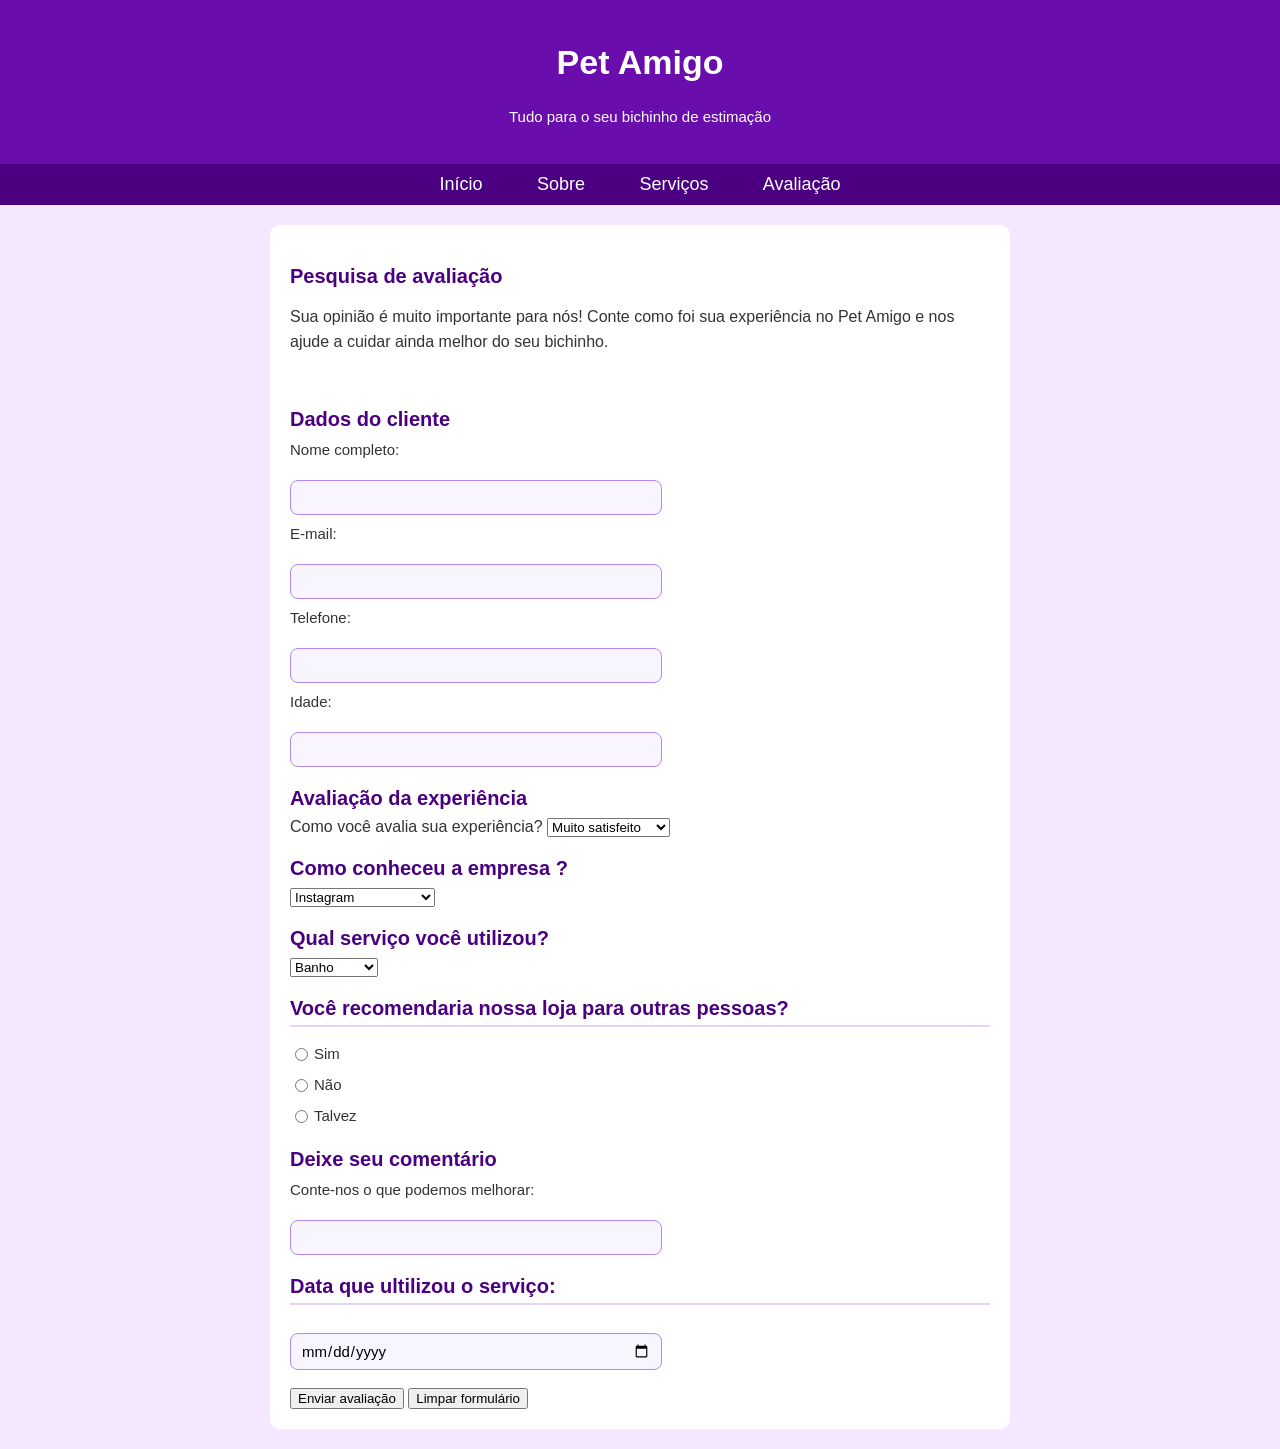
<file: aula 3/avaliacao.html>
<!DOCTYPE html>
<html lang="pt-br">
<head>
  <meta charset="UTF-8">
  <title>Pet Amigo - Serviços</title>
  <link rel="stylesheet" href="css/style.css">
</head>
<body>

    <header>
    <h1>Pet Amigo</h1>
    <p>Tudo para o seu bichinho de estimação</p>
  </header>

  <nav>
    <a href="index.html">Início</a>
    <a href="sobre.html">Sobre</a>
    <a href="servicos.html">Serviços</a>
    <a href="avaliacao.html">Avaliação</a>


  </nav>

  <main>
<div class="avaliacao">
    <h3>Pesquisa de avaliação</h3>
    <p>Sua opinião é muito importante para nós! Conte como foi sua experiência no Pet Amigo e nos ajude a cuidar ainda melhor do seu bichinho.</p><br>

    <h3>Dados do cliente</h4>

    <form>
      <label for="nome">Nome completo: </label><br>
      <input type="text" id="name" name=""><br>
      <label for="email"> E-mail:</label><br>
      <input type="text" id="email" email=""> <br>
      <label for="telefone"> Telefone:</label><br>
      <input type="text" id="telefone" telefone=""><br>
      <label for="idade"> Idade:</label><br>
      <input type="text" id="Idade" idade=""></br> 
    </form>

    <h3>Avaliação da experiência</h3>
    <label>Como você avalia sua experiência? </label>

    <select>
      <option>Muito satisfeito</option>
      <option>Satisfeito</option>
      <option>Neutro</option>
      <option>Insatisfeito</option>
      <option>Muito Insatisfeito</option><br>
    </select>

    <h3>Como conheceu a empresa ?</h3>

    <select>
      <option>Instagram</option>
      <option>Facebook</option>
      <option>Google</option>
      <option>Indicação de amigos</option>
      <option>Outro</option><br>
    </select>

    <h3> Qual serviço você utilizou?</h3>

    <select>
      <option>Banho</option>
      <option>Tosa</option>
      <option>Ração</option>
      <option>Acessórios</option><br>
    </select>
    <form>
      <h3>Você recomendaria nossa loja para outras pessoas?</h3>
      <label>
        <input type="radio" name="Recomenda" value="Sim">
        Sim
      </label>
      <br>
      <label>
        <input type="radio" name="Recomenda" value="Não">
        Não
      </label>
        <br>
        <label>

        <input type="radio" name="Recomenda" value="Talvez">
        Talvez
      </label>

    </form>

    <h3>Deixe seu comentário</h3>
     <form>
      <label for="nome">Conte-nos o que podemos melhorar: </label><br>
      <input type="text" id="name" name=""><br>
      <h3>Data que ultilizou o serviço:</h3>
      <label for="data"></label><br>
      <input type="date" id="data" name=""><br>
     </form>
     <br>

     <button type="button" onclick="alert('Formulario enviado com sucesso')">Enviar avaliação</button> 
     <button>Limpar formulário</button>


    

    

  






</div>


  </main>
    
</body>
</html>
</file>
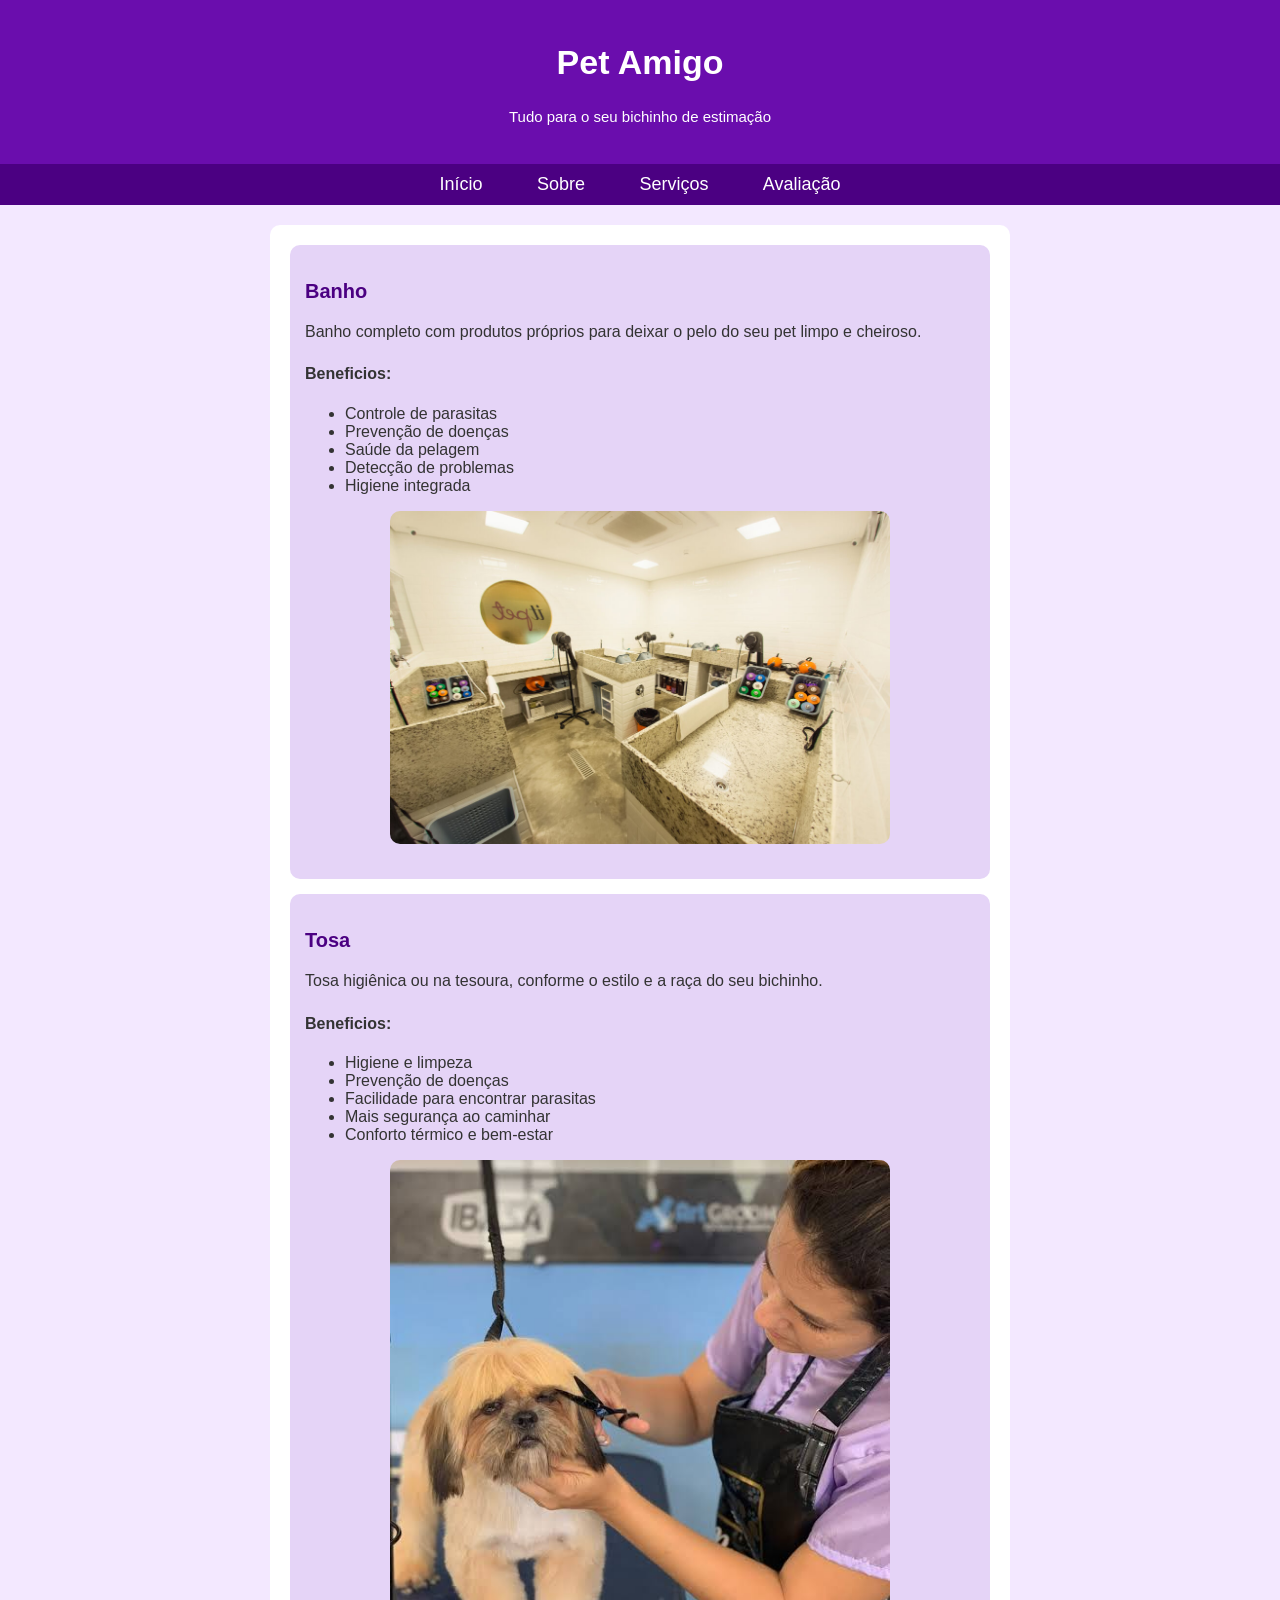
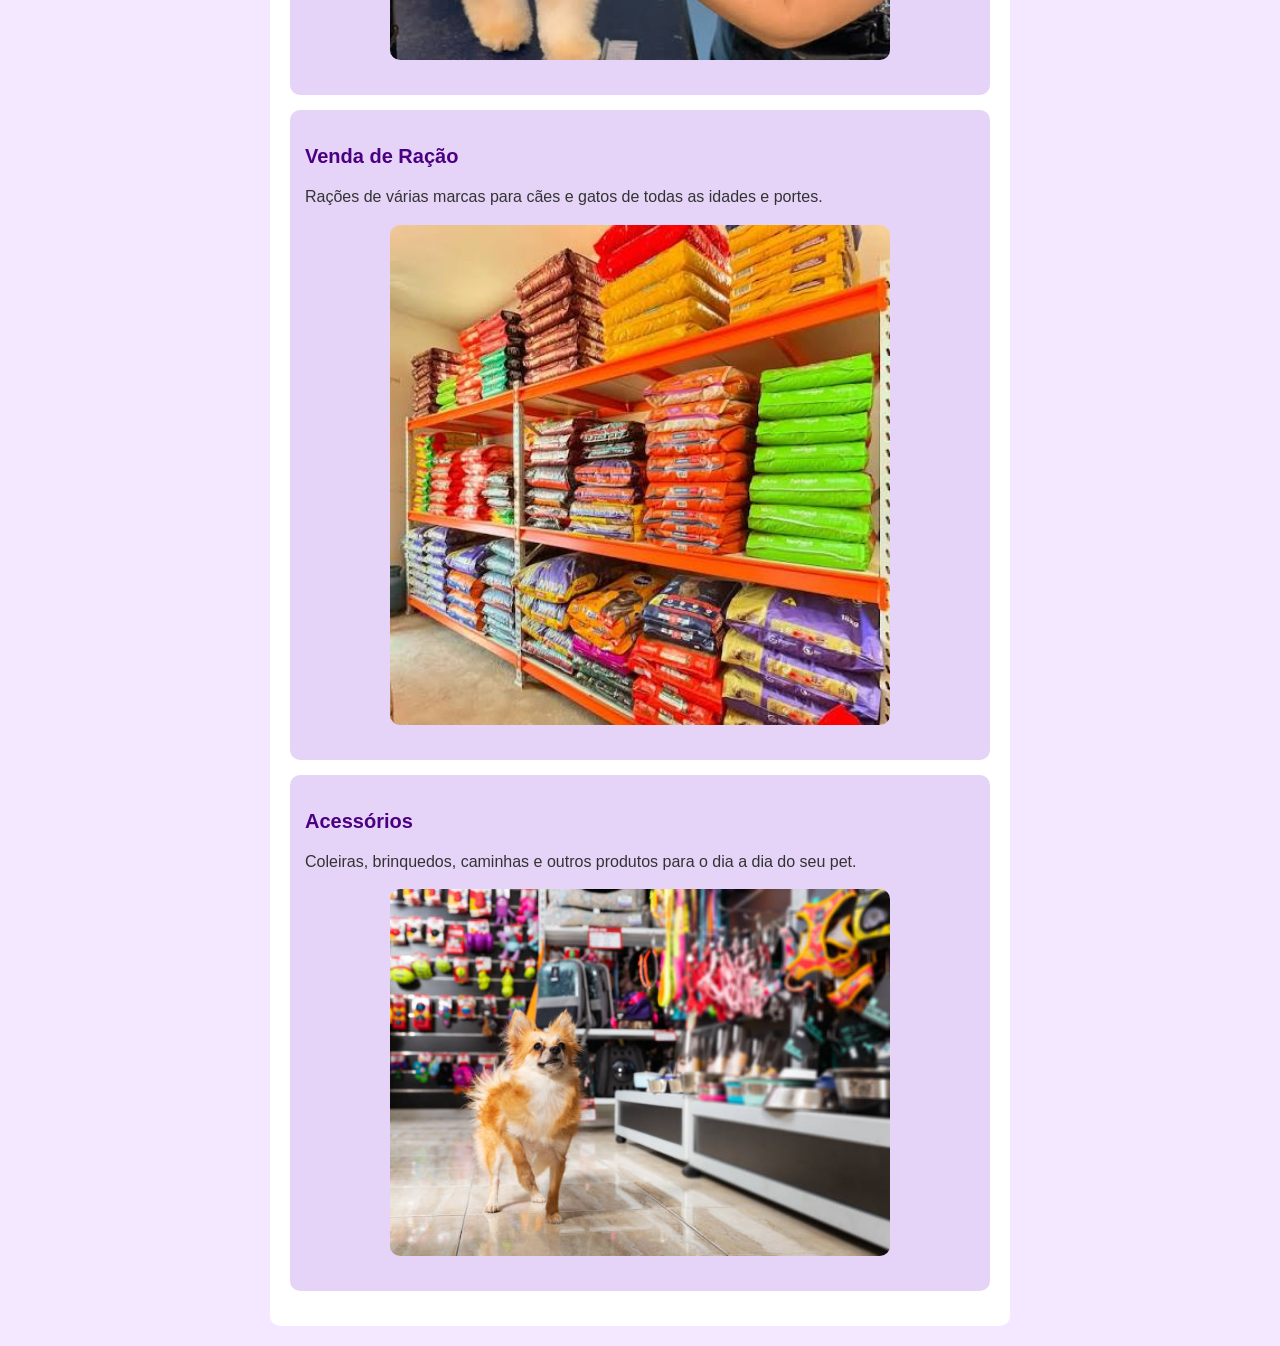
<file: aula 3/servicos.html>
<!DOCTYPE html>
<html lang="pt-br">
<head>
  <meta charset="UTF-8">
  <title>Pet Amigo - Serviços</title>
  <link rel="stylesheet" href="./css/style.css">
</head>
<body>

  <header>
    <h1>Pet Amigo</h1>
    <p>Tudo para o seu bichinho de estimação</p>
  </header>

  <nav>
    <a href="index.html">Início</a>
    <a href="sobre.html">Sobre</a>
    <a href="servicos.html">Serviços</a>
    <a href="avaliacao.html">Avaliação</a>
  </nav>

  <main>

    <div class="servico">
      <h3>Banho</h3>
      <p>Banho completo com produtos próprios para deixar o pelo do seu pet limpo e cheiroso.</p>
      <h4><strong>Beneficios:</strong></h4>
      <ul>
        <li>Controle de parasitas</li>
        <li>Prevenção de doenças</li>
        <li>Saúde da pelagem</li>
        <li>Detecção de problemas</li>
        <li>Higiene integrada</li>
      </ul>
      <img src="css/imagens/petshop9-1-1024x683.jpg" alt="Servico">
    </div>

    <div class="servico">
      <h3>Tosa</h3>
      <p>Tosa higiênica ou na tesoura, conforme o estilo e a raça do seu bichinho.</p>
      <h4><strong>Beneficios:</strong></h4>
      <ul>
        <li>Higiene e limpeza</li>
        <li>Prevenção de doenças</li>
        <li>Facilidade para encontrar parasitas</li>
        <li>Mais segurança ao caminhar</li>
        <li>Conforto térmico e bem-estar</li>
      </ul>
      <img src="css/imagens/images.jpg" alt="tosa">
    </div>

    <div class="servico">
      <h3>Venda de Ração</h3>
      <p>Rações de várias marcas para cães e gatos de todas as idades e portes.</p>
      <img src="css/imagens/images (1).jpg" alt="Servico">
    </div>

    <div class="servico">
      <h3>Acessórios</h3>
      <p>Coleiras, brinquedos, caminhas e outros produtos para o dia a dia do seu pet.</p>
      <img src="css/imagens/istockphoto-1355290974-612x612.jpg" alt="Acessórios">
    </div>

  </main>

</body>
</html>
</file>
<file: aula 3/css/style.css>
body {
  font-family: Arial, sans-serif;
  background-color: #f3e8ff;
  color: #333;
  margin: 0;
}

header {
  background-color: #6a0dad;
  color: white;
  text-align: center;
  padding: 20px;
}

header h1 {
  font-size: 34px;
}

header p {
  font-size: 15px;
}

nav {
  background-color: #4b0082;
  text-align: center;
  padding: 10px;
}

nav a {
  color: white;
  text-decoration: none;
  font-size: 18px;
  margin: 0 15px;
  padding: 5px 10px;
  border-radius: 8px;
}

nav a:hover {
  background-color: #b088f9;
  color: #4b0082;
}

main {
  max-width: 700px;
  margin: 20px auto;
  padding: 20px;
  background-color: white;
  border-radius: 10px;
}

h2 {
  color: #6a0dad;
  font-size: 26px;
  margin-bottom: 15px;
  text-align: center;
}

p {
  font-size: 16px;
  line-height: 1.6;
  margin-bottom: 15px;
}

.servico {
  background-color: #e5d4f7;
  padding: 15px;
  border-radius: 10px;
  margin-bottom: 15px;
}

.servico h3 {
  color: #4b0082;
  font-size: 20px;
  margin-bottom: 8px;
}

footer {
  text-align: center;
  background-color: #6a0dad;
  color: white;
  padding: 12px;
  font-size: 14px;
}
main img {
  display: block;
  margin: 0 auto 20px auto;
  width: 100%;
  max-width: 500px;
  border-radius: 10px;
}

.avaliacao h3 {
  color: #4b0082;
  font-size: 20px;
  margin-bottom: 8px;
}
footer {
  text-align: center;
  background-color: #6a0dad;
  color: white;
  padding: 12px;
  font-size: 14px;
}
/* ===== Formulário de avaliação ===== */
form {
  background-color: white;
}

form h3 {
  color: #4b0082;
  font-size: 20px;
  margin-top: 20px;
  margin-bottom: 10px;
  border-bottom: 2px solid #e5d4f7;
  padding-bottom: 5px;
}

form label {
  display: block;
  font-size: 15px;
  color: #333;
  margin-top: 10px;
  margin-bottom: 4px;
}

form input[type="text"],
form input[type="email"],
form input[type="tel"],
form input[type="number"],
form input[type="date"],
form select,
form textarea {
  width: 100%;
  max-width: 350px;
  padding: 8px 10px;
  border: 1px solid #b088f9;
  border-radius: 8px;
  font-size: 15px;
  font-family: Arial, sans-serif;
  background-color: #f9f5ff;
}

form input[type="text"]:focus,
form input[type="email"]:focus,
form input[type="tel"]:focus,
form input[type="number"]:focus,
form input[type="date"]:focus,
form select:focus,
form textarea:focus {
  outline: none;
  border-color: #6a0dad;
}

/* Radio buttons */
form input[type="radio"] {
  accent-color: #6a0dad;
  margin-right: 6px;
}

form label:has(input[type="radio"]) {
  display: inline-flex;
  align-items: center;
  margin-right: 20px;
  font-size: 15px;
}

/* Botões */
form button {
  background-color: #6a0dad;
  color: white;
  border: none;
  padding: 10px 20px;
  border-radius: 8px;
  font-size: 15px;
  margin-top: 20px;
  margin-right: 10px;
  cursor: pointer;
  transition: background-color 0.3s;
}

form button:hover {
  background-color: #4b0082;
}

form button[type="reset"] {
  background-color: #dad7cd;
  color: #333;
}

form button[type="reset"]:hover {
  background-color: #b0aca3;
}
</file>
